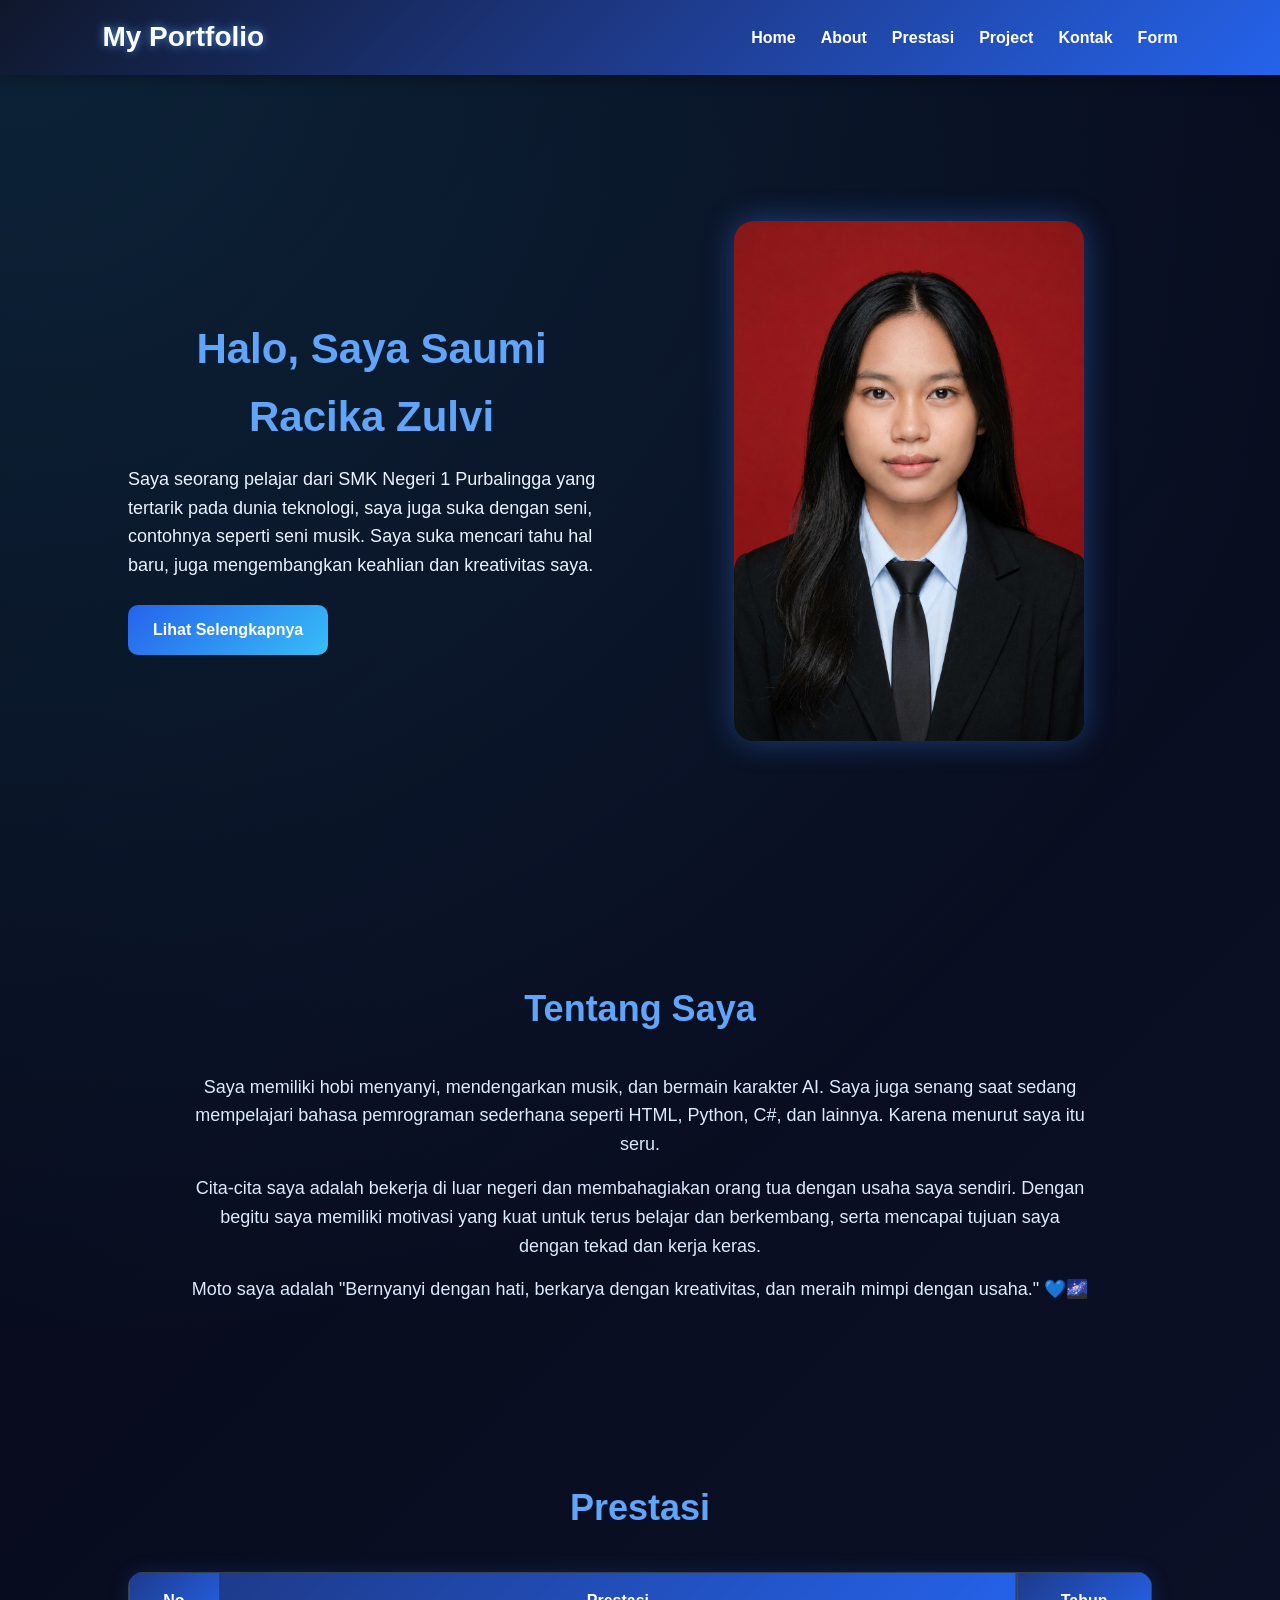
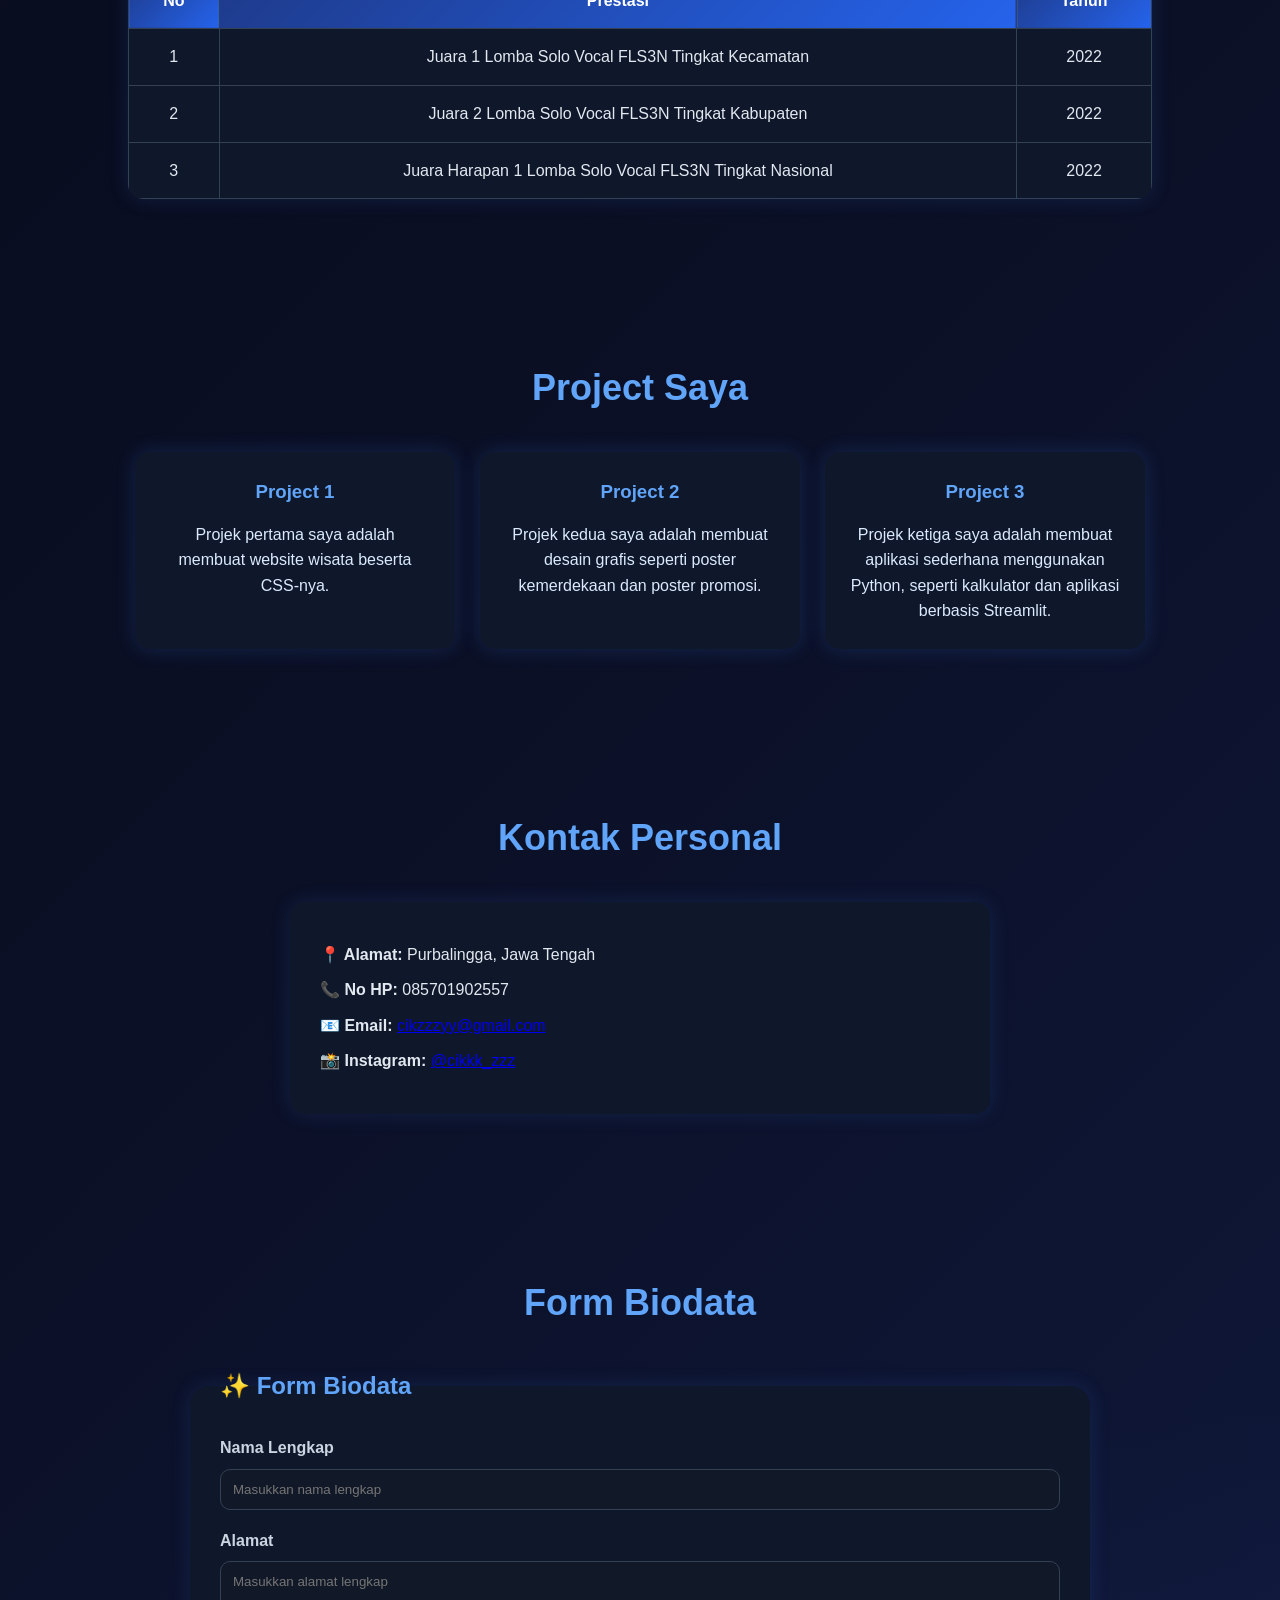
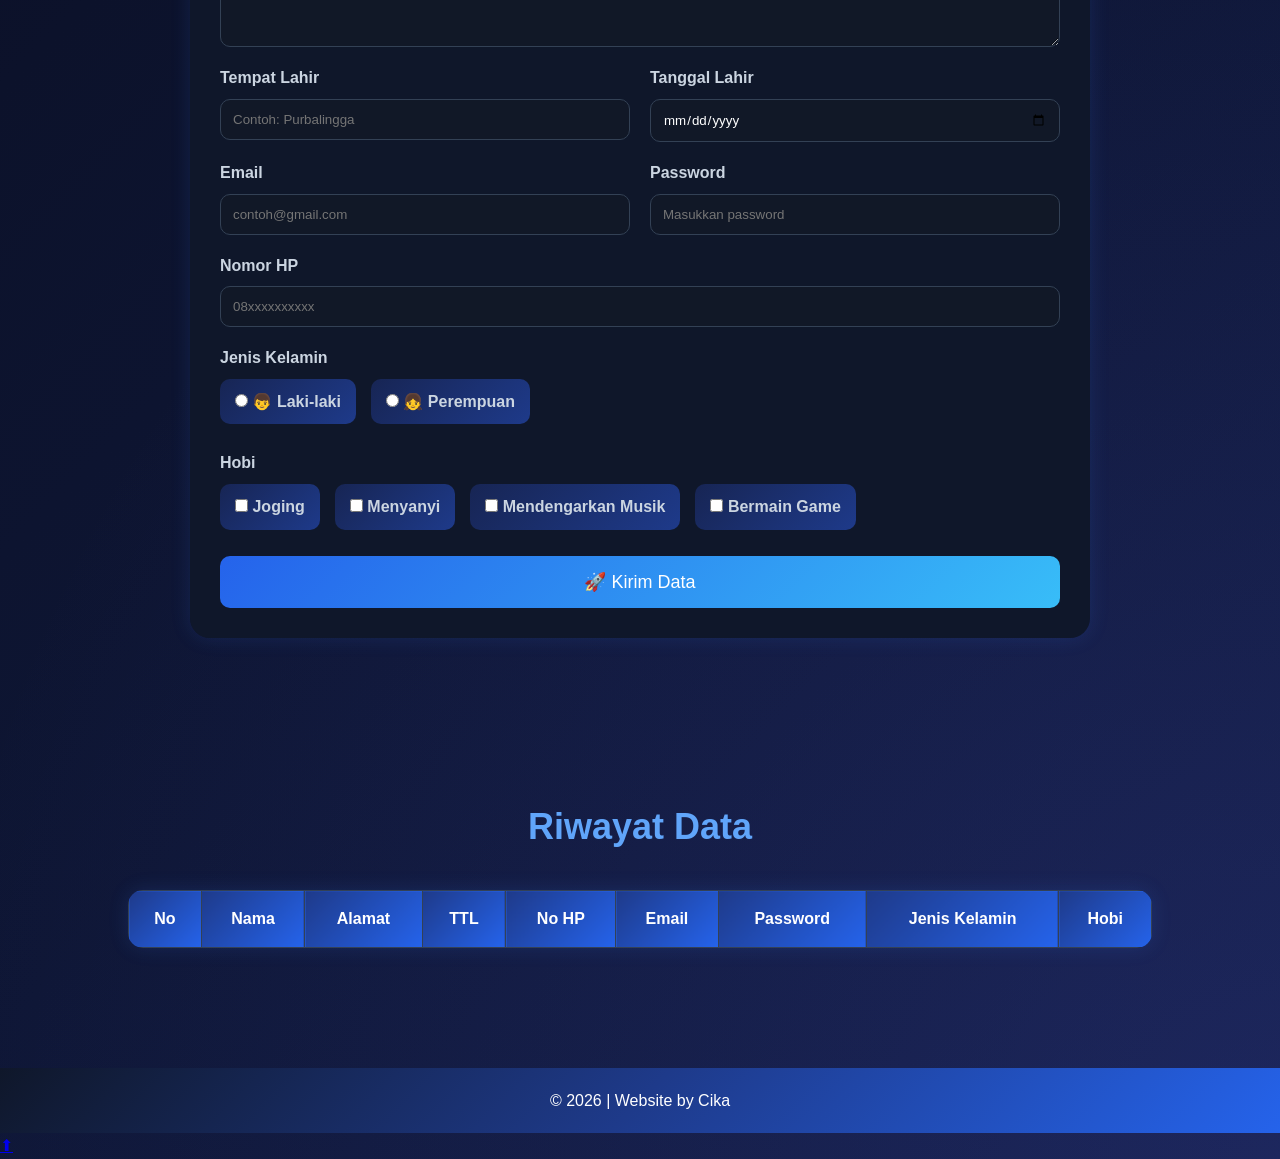
<file: index.html>
<!DOCTYPE html>
<html lang="id">

<head>
    <meta charset="UTF-8">
    <meta name="viewport" content="width=device-width, initial-scale=1.0">

    <title>Website Portofolio Cika</title>

    <meta name="description"
        content="Website Portofolio Saumi Racika Zulvi dari SMK Negeri 1 Purbalingga">

    <link rel="icon" href="cikaaa.png" type="image/png">
    <link rel="stylesheet" href="pjbl.css">
</head>

<body>

    <header class="navbar">

        <h1 class="logo">My Portfolio</h1>

        <nav>
            <ul>
                <li><a href="#home">Home</a></li>
                <li><a href="#about">About</a></li>
                <li><a href="#achievement">Prestasi</a></li>
                <li><a href="#project">Project</a></li>
                <li><a href="#contact">Kontak</a></li>
                <li><a href="#form">Form</a></li>
            </ul>
        </nav>

    </header>

    <section class="home" id="home">

        <div class="home-text">

            <h2>Halo, Saya Saumi Racika Zulvi</h2>

            <p>
                Saya seorang pelajar dari SMK Negeri 1 Purbalingga yang tertarik pada dunia teknologi,
                saya juga suka dengan seni, contohnya seperti seni musik. Saya suka mencari tahu hal baru,
                juga mengembangkan keahlian dan kreativitas saya.
            </p>

            <a href="#about" class="btn">
                Lihat Selengkapnya
            </a>

        </div>

        <div class="home-image">
            <img src="cikaaa.png" alt="Foto Cika">
        </div>

    </section>

    <section class="about" id="about">

        <h2>Tentang Saya</h2>

        <div class="about-content">

            <p>
                Saya memiliki hobi menyanyi, mendengarkan musik,
                dan bermain karakter AI. Saya juga senang saat sedang mempelajari
                bahasa pemrograman sederhana seperti HTML, Python, C#, dan lainnya.
                Karena menurut saya itu seru.
            </p>

            <p>
                Cita-cita saya adalah bekerja di luar negeri
                dan membahagiakan orang tua dengan usaha saya sendiri.
                Dengan begitu saya memiliki motivasi yang kuat untuk terus belajar dan berkembang,
                serta mencapai tujuan saya dengan tekad dan kerja keras.
            </p>

            <p>
                Moto saya adalah
                "Bernyanyi dengan hati, berkarya dengan kreativitas, dan meraih mimpi dengan usaha." 💙🌌
            </p>

        </div>

    </section>

    <section class="achievement" id="achievement">

        <h2>Prestasi</h2>

        <table>

            <thead>
                <tr>
                    <th>No</th>
                    <th>Prestasi</th>
                    <th>Tahun</th>
                </tr>
            </thead>

            <tbody>

                <tr>
                    <td>1</td>
                    <td>Juara 1 Lomba Solo Vocal FLS3N Tingkat Kecamatan</td>
                    <td>2022</td>
                </tr>

                <tr>
                    <td>2</td>
                    <td>Juara 2 Lomba Solo Vocal FLS3N Tingkat Kabupaten</td>
                    <td>2022</td>
                </tr>

                <tr>
                    <td>3</td>
                    <td>Juara Harapan 1 Lomba Solo Vocal FLS3N Tingkat Nasional</td>
                    <td>2022</td>
                </tr>

            </tbody>

        </table>

    </section>

    <section class="project" id="project">

        <h2>Project Saya</h2>

        <div class="project-box">

            <div class="project-card">
                <h3>Project 1</h3>
                <p>Projek pertama saya adalah membuat website wisata beserta CSS-nya.</p>
            </div>

            <div class="project-card">
                <h3>Project 2</h3>
                <p>Projek kedua saya adalah membuat desain grafis seperti poster kemerdekaan dan poster promosi.</p>
            </div>

            <div class="project-card">
                <h3>Project 3</h3>
                <p>Projek ketiga saya adalah membuat aplikasi sederhana menggunakan Python, seperti kalkulator dan aplikasi berbasis Streamlit.</p>
            </div>

        </div>

    </section>

    <section class="contact" id="contact">

        <h2>Kontak Personal</h2>

        <div class="contact-box">

            <p><b>📍 Alamat:</b> Purbalingga, Jawa Tengah</p>

            <p><b>📞 No HP:</b> 085701902557</p>

            <p>
                <b>📧 Email:</b>
                <a href="mailto:cikzzzyy@gmail.com">
                    cikzzzyy@gmail.com
                </a>
            </p>

            <p>
                <b>📸 Instagram:</b>
                <a href="https://instagram.com/cikkk_zzz" target="_blank">
                    @cikkk_zzz
                </a>
            </p>

        </div>

    </section>

    <section class="form-section" id="form">

        <h2>Form Biodata</h2>

        <div class="container">

            <form class="modern-form" id="biodataForm">

                <fieldset>

                    <legend>✨ Form Biodata</legend>

                    <div class="input-box">

                        <label for="nama">Nama Lengkap</label>

                        <input type="text"
                            id="nama"
                            name="nama"
                            placeholder="Masukkan nama lengkap"
                            required>

                    </div>

                    <div class="input-box">

                        <label for="alamat">Alamat</label>

                        <textarea
                            id="alamat"
                            name="alamat"
                            rows="4"
                            placeholder="Masukkan alamat lengkap"
                            required></textarea>

                    </div>

                    <div class="double-input">

                        <div class="input-box">

                            <label for="tempatLahir">Tempat Lahir</label>

                            <input type="text"
                                id="tempatLahir"
                                name="tempatLahir"
                                placeholder="Contoh: Purbalingga"
                                required>

                        </div>

                        <div class="input-box">

                            <label for="tanggalLahir">Tanggal Lahir</label>

                            <input type="date"
                                id="tanggalLahir"
                                name="tanggalLahir"
                                required>

                        </div>

                    </div>

                    <div class="double-input">

                        <div class="input-box">

                            <label for="email">Email</label>

                            <input type="email"
                                id="email"
                                name="email"
                                placeholder="contoh@gmail.com"
                                required>

                        </div>

                        <div class="input-box">

                            <label for="password">Password</label>

                            <input type="password"
                                id="password"
                                name="password"
                                placeholder="Masukkan password"
                                required>

                        </div>

                    </div>

                    <div class="input-box">

                        <label for="hp">Nomor HP</label>

                        <input type="tel"
                            id="hp"
                            name="hp"
                            pattern="[0-9]{10,13}"
                            placeholder="08xxxxxxxxxx"
                            required>

                    </div>

                    <div class="input-box">

                        <label>Jenis Kelamin</label>

                        <div class="radio-group">

                            <label class="radio-card">
                                <input type="radio"
                                    name="jk"
                                    value="Laki-laki"
                                    required>
                                <span>👦 Laki-laki</span>
                            </label>

                            <label class="radio-card">
                                <input type="radio"
                                    name="jk"
                                    value="Perempuan">
                                <span>👧 Perempuan</span>
                            </label>

                        </div>

                    </div>

                    <div class="input-box">

                        <label>Hobi</label>

                        <div class="checkbox-group">

                            <label class="check-card">
                                <input type="checkbox" name="hobi" value="Joging">
                                <span>Joging</span>
                            </label>

                            <label class="check-card">
                                <input type="checkbox" name="hobi" value="Menyanyi">
                                <span>Menyanyi</span>
                            </label>

                            <label class="check-card">
                                <input type="checkbox" name="hobi" value="Musik">
                                <span>Mendengarkan Musik</span>
                            </label>

                            <label class="check-card">
                                <input type="checkbox" name="hobi" value="Game">
                                <span>Bermain Game</span>
                            </label>

                        </div>

                    </div>

                    <button type="submit" class="btn-submit">
                        🚀 Kirim Data
                    </button>

                </fieldset>

            </form>

        </div>

    </section>

    <section class="history-box">

        <h2>Riwayat Data</h2>

        <table id="historyTable">

            <thead>
                <tr>
                    <th>No</th>
                    <th>Nama</th>
                    <th>Alamat</th>
                    <th>TTL</th>
                    <th>No HP</th>
                    <th>Email</th>
                    <th>Password</th>
                    <th>Jenis Kelamin</th>
                    <th>Hobi</th>
                </tr>
            </thead>

            <tbody></tbody>

        </table>

    </section>

    <footer>
        <p>© 2026 | Website by Cika</p>
    </footer>

    <a href="#home" class="back-to-top">⬆</a>

    <script src="pjbl.js"></script>

</body>

</html>
</file>
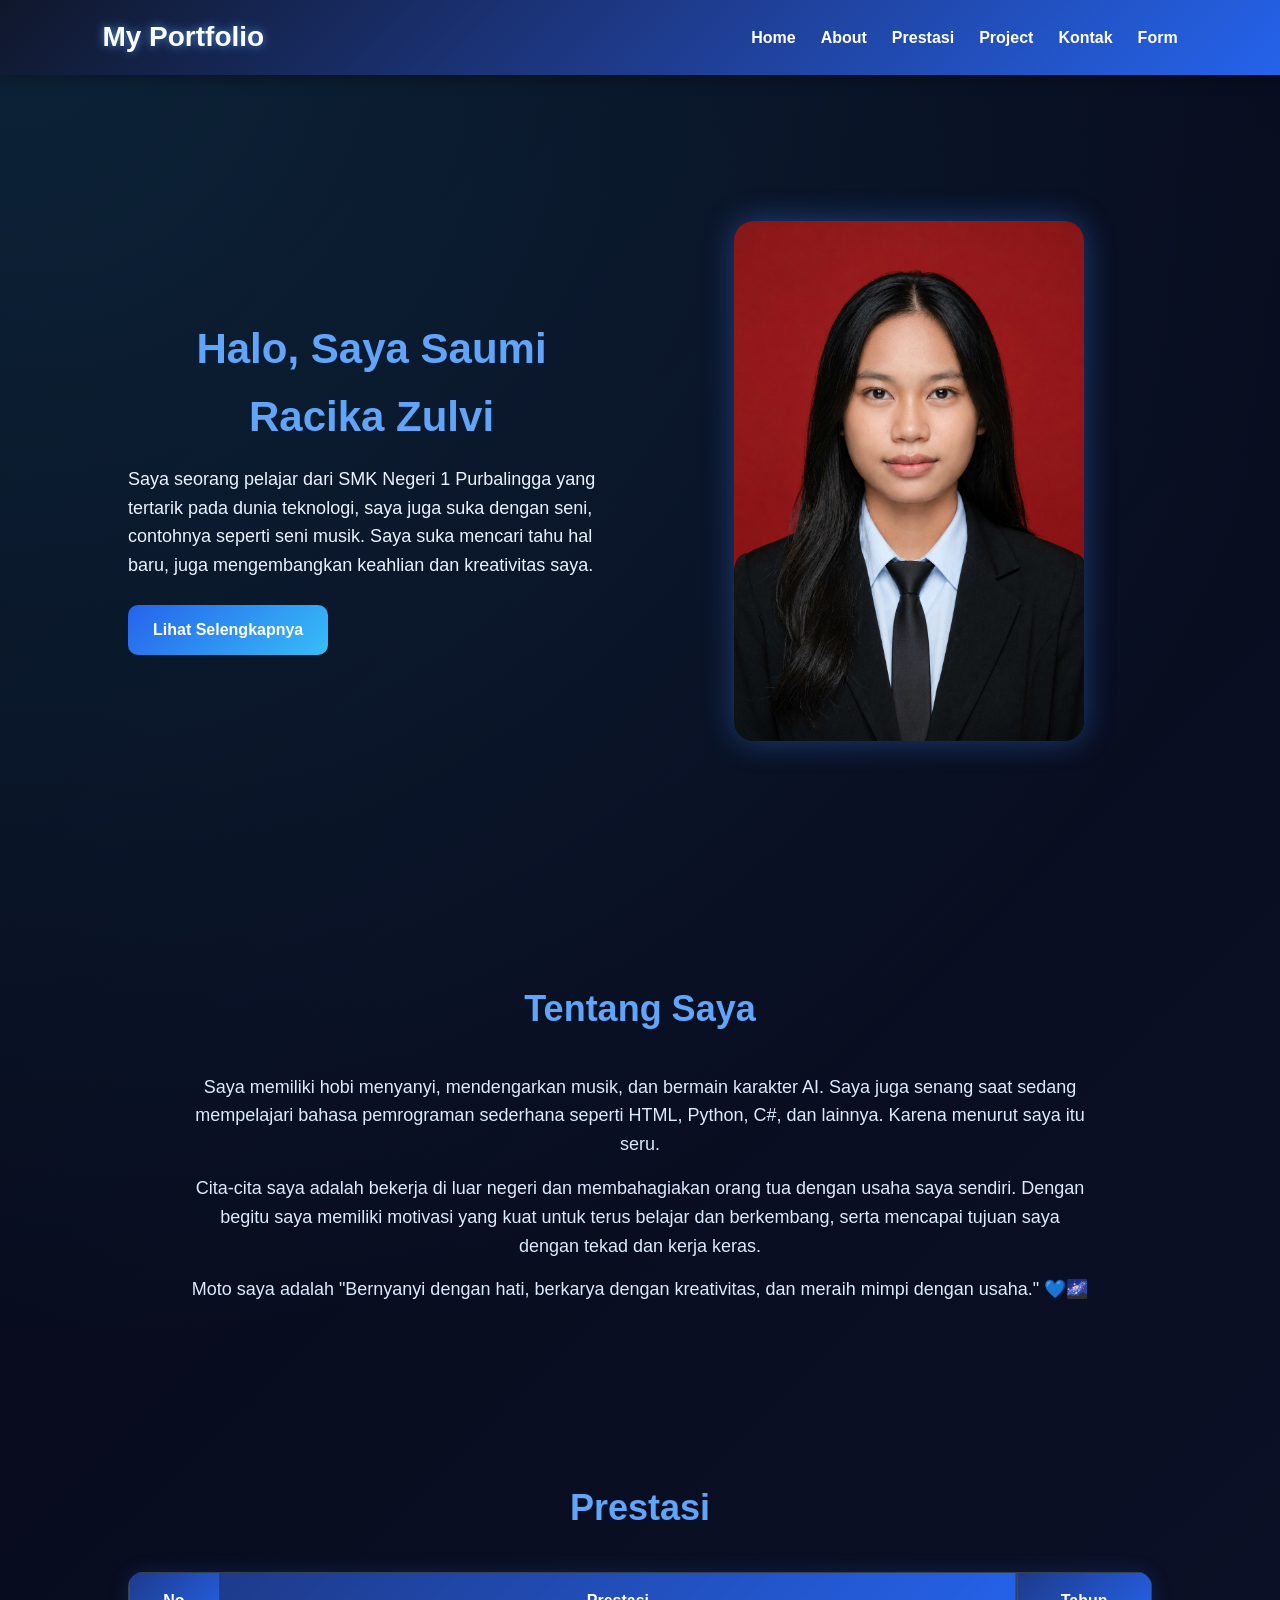
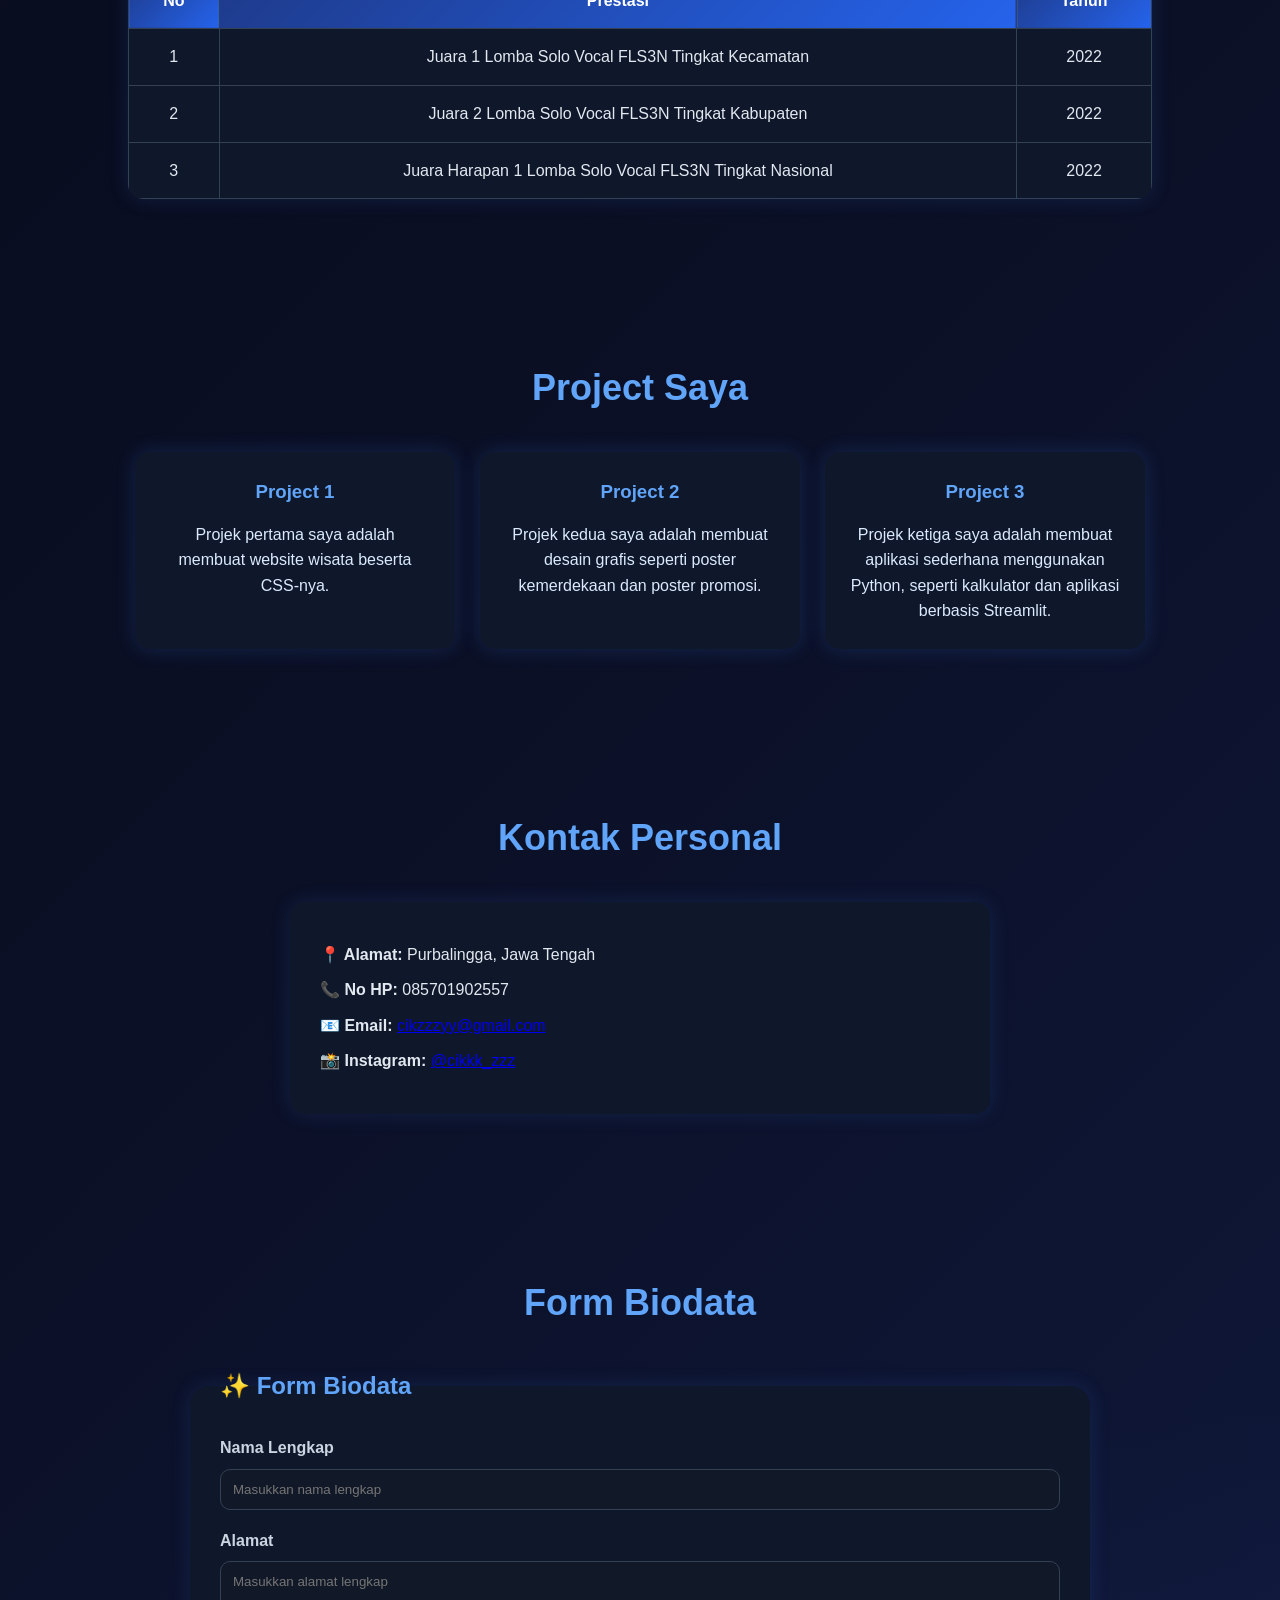
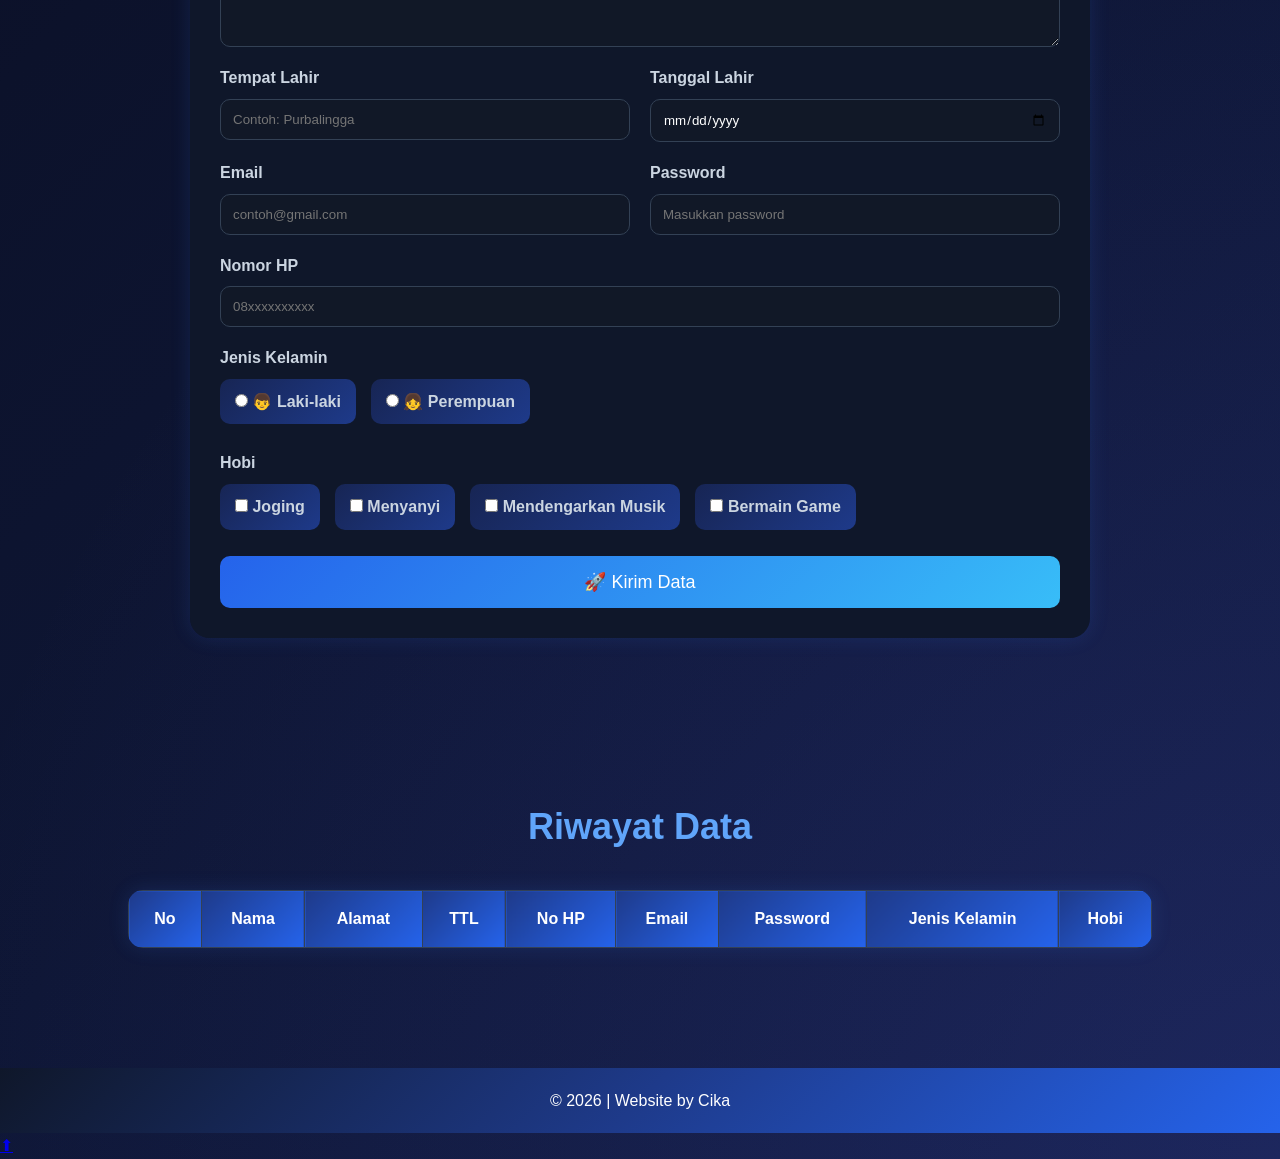
<file: pjbl.html>
<!DOCTYPE html>
<html lang="id">

<head>
    <meta charset="UTF-8">
    <meta name="viewport" content="width=device-width, initial-scale=1.0">

    <title>Website Portofolio Cika</title>

    <meta name="description"
        content="Website Portofolio Saumi Racika Zulvi dari SMK Negeri 1 Purbalingga">

    <link rel="icon" href="cikaaa.png" type="image/png">
    <link rel="stylesheet" href="pjbl.css">
</head>

<body>

    <header class="navbar">

        <h1 class="logo">My Portfolio</h1>

        <nav>
            <ul>
                <li><a href="#home">Home</a></li>
                <li><a href="#about">About</a></li>
                <li><a href="#achievement">Prestasi</a></li>
                <li><a href="#project">Project</a></li>
                <li><a href="#contact">Kontak</a></li>
                <li><a href="#form">Form</a></li>
            </ul>
        </nav>

    </header>

    <section class="home" id="home">

        <div class="home-text">

            <h2>Halo, Saya Saumi Racika Zulvi</h2>

            <p>
                Saya seorang pelajar dari SMK Negeri 1 Purbalingga yang tertarik pada dunia teknologi,
                saya juga suka dengan seni, contohnya seperti seni musik. Saya suka mencari tahu hal baru,
                juga mengembangkan keahlian dan kreativitas saya.
            </p>

            <a href="#about" class="btn">
                Lihat Selengkapnya
            </a>

        </div>

        <div class="home-image">
            <img src="cikaaa.png" alt="Foto Cika">
        </div>

    </section>

    <section class="about" id="about">

        <h2>Tentang Saya</h2>

        <div class="about-content">

            <p>
                Saya memiliki hobi menyanyi, mendengarkan musik,
                dan bermain karakter AI. Saya juga senang saat sedang mempelajari
                bahasa pemrograman sederhana seperti HTML, Python, C#, dan lainnya.
                Karena menurut saya itu seru.
            </p>

            <p>
                Cita-cita saya adalah bekerja di luar negeri
                dan membahagiakan orang tua dengan usaha saya sendiri.
                Dengan begitu saya memiliki motivasi yang kuat untuk terus belajar dan berkembang,
                serta mencapai tujuan saya dengan tekad dan kerja keras.
            </p>

            <p>
                Moto saya adalah
                "Bernyanyi dengan hati, berkarya dengan kreativitas, dan meraih mimpi dengan usaha." 💙🌌
            </p>

        </div>

    </section>

    <section class="achievement" id="achievement">

        <h2>Prestasi</h2>

        <table>

            <thead>
                <tr>
                    <th>No</th>
                    <th>Prestasi</th>
                    <th>Tahun</th>
                </tr>
            </thead>

            <tbody>

                <tr>
                    <td>1</td>
                    <td>Juara 1 Lomba Solo Vocal FLS3N Tingkat Kecamatan</td>
                    <td>2022</td>
                </tr>

                <tr>
                    <td>2</td>
                    <td>Juara 2 Lomba Solo Vocal FLS3N Tingkat Kabupaten</td>
                    <td>2022</td>
                </tr>

                <tr>
                    <td>3</td>
                    <td>Juara Harapan 1 Lomba Solo Vocal FLS3N Tingkat Nasional</td>
                    <td>2022</td>
                </tr>

            </tbody>

        </table>

    </section>

    <section class="project" id="project">

        <h2>Project Saya</h2>

        <div class="project-box">

            <div class="project-card">
                <h3>Project 1</h3>
                <p>Projek pertama saya adalah membuat website wisata beserta CSS-nya.</p>
            </div>

            <div class="project-card">
                <h3>Project 2</h3>
                <p>Projek kedua saya adalah membuat desain grafis seperti poster kemerdekaan dan poster promosi.</p>
            </div>

            <div class="project-card">
                <h3>Project 3</h3>
                <p>Projek ketiga saya adalah membuat aplikasi sederhana menggunakan Python, seperti kalkulator dan aplikasi berbasis Streamlit.</p>
            </div>

        </div>

    </section>

    <section class="contact" id="contact">

        <h2>Kontak Personal</h2>

        <div class="contact-box">

            <p><b>📍 Alamat:</b> Purbalingga, Jawa Tengah</p>

            <p><b>📞 No HP:</b> 085701902557</p>

            <p>
                <b>📧 Email:</b>
                <a href="mailto:cikzzzyy@gmail.com">
                    cikzzzyy@gmail.com
                </a>
            </p>

            <p>
                <b>📸 Instagram:</b>
                <a href="https://instagram.com/cikkk_zzz" target="_blank">
                    @cikkk_zzz
                </a>
            </p>

        </div>

    </section>

    <section class="form-section" id="form">

        <h2>Form Biodata</h2>

        <div class="container">

            <form class="modern-form" id="biodataForm">

                <fieldset>

                    <legend>✨ Form Biodata</legend>

                    <div class="input-box">

                        <label for="nama">Nama Lengkap</label>

                        <input type="text"
                            id="nama"
                            name="nama"
                            placeholder="Masukkan nama lengkap"
                            required>

                    </div>

                    <div class="input-box">

                        <label for="alamat">Alamat</label>

                        <textarea
                            id="alamat"
                            name="alamat"
                            rows="4"
                            placeholder="Masukkan alamat lengkap"
                            required></textarea>

                    </div>

                    <div class="double-input">

                        <div class="input-box">

                            <label for="tempatLahir">Tempat Lahir</label>

                            <input type="text"
                                id="tempatLahir"
                                name="tempatLahir"
                                placeholder="Contoh: Purbalingga"
                                required>

                        </div>

                        <div class="input-box">

                            <label for="tanggalLahir">Tanggal Lahir</label>

                            <input type="date"
                                id="tanggalLahir"
                                name="tanggalLahir"
                                required>

                        </div>

                    </div>

                    <div class="double-input">

                        <div class="input-box">

                            <label for="email">Email</label>

                            <input type="email"
                                id="email"
                                name="email"
                                placeholder="contoh@gmail.com"
                                required>

                        </div>

                        <div class="input-box">

                            <label for="password">Password</label>

                            <input type="password"
                                id="password"
                                name="password"
                                placeholder="Masukkan password"
                                required>

                        </div>

                    </div>

                    <div class="input-box">

                        <label for="hp">Nomor HP</label>

                        <input type="tel"
                            id="hp"
                            name="hp"
                            pattern="[0-9]{10,13}"
                            placeholder="08xxxxxxxxxx"
                            required>

                    </div>

                    <div class="input-box">

                        <label>Jenis Kelamin</label>

                        <div class="radio-group">

                            <label class="radio-card">
                                <input type="radio"
                                    name="jk"
                                    value="Laki-laki"
                                    required>
                                <span>👦 Laki-laki</span>
                            </label>

                            <label class="radio-card">
                                <input type="radio"
                                    name="jk"
                                    value="Perempuan">
                                <span>👧 Perempuan</span>
                            </label>

                        </div>

                    </div>

                    <div class="input-box">

                        <label>Hobi</label>

                        <div class="checkbox-group">

                            <label class="check-card">
                                <input type="checkbox" name="hobi" value="Joging">
                                <span>Joging</span>
                            </label>

                            <label class="check-card">
                                <input type="checkbox" name="hobi" value="Menyanyi">
                                <span>Menyanyi</span>
                            </label>

                            <label class="check-card">
                                <input type="checkbox" name="hobi" value="Musik">
                                <span>Mendengarkan Musik</span>
                            </label>

                            <label class="check-card">
                                <input type="checkbox" name="hobi" value="Game">
                                <span>Bermain Game</span>
                            </label>

                        </div>

                    </div>

                    <button type="submit" class="btn-submit">
                        🚀 Kirim Data
                    </button>

                </fieldset>

            </form>

        </div>

    </section>

    <section class="history-box">

        <h2>Riwayat Data</h2>

        <table id="historyTable">

            <thead>
                <tr>
                    <th>No</th>
                    <th>Nama</th>
                    <th>Alamat</th>
                    <th>TTL</th>
                    <th>No HP</th>
                    <th>Email</th>
                    <th>Password</th>
                    <th>Jenis Kelamin</th>
                    <th>Hobi</th>
                </tr>
            </thead>

            <tbody></tbody>

        </table>

    </section>

    <footer>
        <p>© 2026 | Website by Cika</p>
    </footer>

    <a href="#home" class="back-to-top">⬆</a>

    <script src="pjbl.js"></script>

</body>

</html>
</file>
<file: pjbl.css>
*{
    margin:0;
    padding:0;
    box-sizing:border-box;
    font-family:'Segoe UI',sans-serif;
    scroll-behavior:smooth;
}

body{
    background:
    radial-gradient(circle at top left, rgba(56,189,248,.15), transparent 30%),
    radial-gradient(circle at bottom right, rgba(99,102,241,.15), transparent 30%),
    linear-gradient(135deg,#050816,#0b1026,#111c44);
    color:#eaf2ff;
    line-height:1.6;
}

.navbar{
    position:fixed;
    top:0;
    width:100%;
    padding:15px 8%;
    display:flex;
    justify-content:space-between;
    align-items:center;
    background:linear-gradient(135deg,#0f172a,#1e3a8a,#2563eb);
    box-shadow:0 4px 15px rgba(0,0,0,.3);
    z-index:1000;
}

.logo{
    color:white;
    font-size:28px;
    text-shadow:0 0 10px rgba(96,165,250,.8);
}

.navbar ul{
    display:flex;
    gap:25px;
    list-style:none;
}

.navbar a{
    color:white;
    text-decoration:none;
    font-weight:600;
    transition:.3s;
}

.navbar a:hover{
    color:#93c5fd;
}

.home{
    min-height:100vh;
    display:flex;
    align-items:center;
    justify-content:center;
    gap:50px;
    padding:120px 10% 50px;
}

.home-text{
    flex:1;
}

.home-text h2{
    font-size:42px;
    color:#60a5fa;
    margin-bottom:15px;
}

.home-text p{
    font-size:18px;
    margin-bottom:25px;
}

.btn{
    display:inline-block;
    padding:12px 25px;
    border-radius:10px;
    text-decoration:none;
    color:white;
    font-weight:600;
    background:linear-gradient(135deg,#2563eb,#38bdf8);
    transition:.3s;
}

.btn:hover{
    transform:translateY(-3px);
    background:linear-gradient(135deg,#1d4ed8,#0ea5e9);
}

.home-image{
    flex:1;
    text-align:center;
}

.home-image img{
    width:350px;
    max-width:100%;
    border-radius:20px;
    box-shadow:0 0 30px rgba(59,130,246,.4);
}

section{
    padding:80px 10%;
}

section h2{
    text-align:center;
    color:#60a5fa;
    font-size:36px;
    margin-bottom:35px;
}

.about-content{
    max-width:900px;
    margin:auto;
    text-align:center;
}

.about-content p{
    color:#dbeafe;
    font-size:18px;
    margin-bottom:15px;
}

.achievement table,
.history-box table{
    width:100%;
    border-collapse:collapse;
    background:#0f172a;
    overflow:hidden;
    border-radius:15px;
    box-shadow:0 0 20px rgba(59,130,246,.15);
}

.achievement th,
.history-box th{
    background:linear-gradient(135deg,#1e3a8a,#2563eb);
    color:white;
}

.achievement th,
.achievement td,
.history-box th,
.history-box td{
    padding:15px;
    border:1px solid #334155;
    text-align:center;
}

.achievement td,
.history-box td{
    color:#e2e8f0;
}

.project-box{
    display:flex;
    justify-content:center;
    gap:25px;
    flex-wrap:wrap;
}

.project-card{
    width:320px;
    background:#0f172a;
    border-radius:15px;
    padding:25px;
    text-align:center;
    box-shadow:0 0 20px rgba(59,130,246,.2);
    transition:.3s;
}

.project-card:hover{
    transform:translateY(-8px);
}

.project-card h3{
    color:#60a5fa;
    margin-bottom:15px;
}

.project-card p{
    color:#dbeafe;
}

.contact-box{
    max-width:700px;
    margin:auto;
    background:#0f172a;
    padding:30px;
    border-radius:15px;
    box-shadow:0 0 20px rgba(59,130,246,.15);
}

.contact-box p{
    margin:10px 0;
    color:#e2e8f0;
}

.container{
    max-width:900px;
    margin:auto;
}

.modern-form fieldset{
    border:none;
    background:#0f172a;
    padding:30px;
    border-radius:20px;
    box-shadow:0 0 20px rgba(59,130,246,.15);
}

.modern-form legend{
    color:#60a5fa;
    font-size:24px;
    font-weight:bold;
}

.input-box{
    display:flex;
    flex-direction:column;
    margin-bottom:18px;
}

.input-box label{
    margin-bottom:8px;
    color:#cbd5e1;
    font-weight:600;
}

.input-box input,
.input-box textarea{
    padding:12px;
    border-radius:10px;
    border:1px solid #334155;
    background:#111827;
    color:white;
    outline:none;
}

.input-box input:focus,
.input-box textarea:focus{
    border-color:#38bdf8;
    box-shadow:0 0 10px rgba(56,189,248,.4);
}

.double-input{
    display:grid;
    grid-template-columns:1fr 1fr;
    gap:20px;
}

.radio-group,
.checkbox-group{
    display:flex;
    flex-wrap:wrap;
    gap:15px;
}

.radio-card,
.check-card{
    background:linear-gradient(135deg,#172554,#1e3a8a);
    padding:10px 15px;
    border-radius:10px;
    cursor:pointer;
    color:white;
}

.btn-submit{
    width:100%;
    padding:15px;
    border:none;
    border-radius:10px;
    font-size:18px;
    color:white;
    cursor:pointer;
    background:linear-gradient(135deg,#2563eb,#38bdf8);
    transition:.3s;
}

.btn-submit:hover{
    background:linear-gradient(135deg,#1d4ed8,#0ea5e9);
}

footer{
    background:linear-gradient(135deg,#0f172a,#1e3a8a,#2563eb);
    color:white;
    text-align:center;
    padding:20px;
    margin-top:40px;
}

@media(max-width:768px){

    .navbar{
        flex-direction:column;
        gap:10px;
    }

    .navbar ul{
        flex-wrap:wrap;
        justify-content:center;
    }

    .home{
        flex-direction:column-reverse;
        text-align:center;
    }

    .home-text h2{
        font-size:32px;
    }

    .double-input{
        grid-template-columns:1fr;
    }

    .project-card{
        width:100%;
        max-width:350px;
    }
}
</file>
